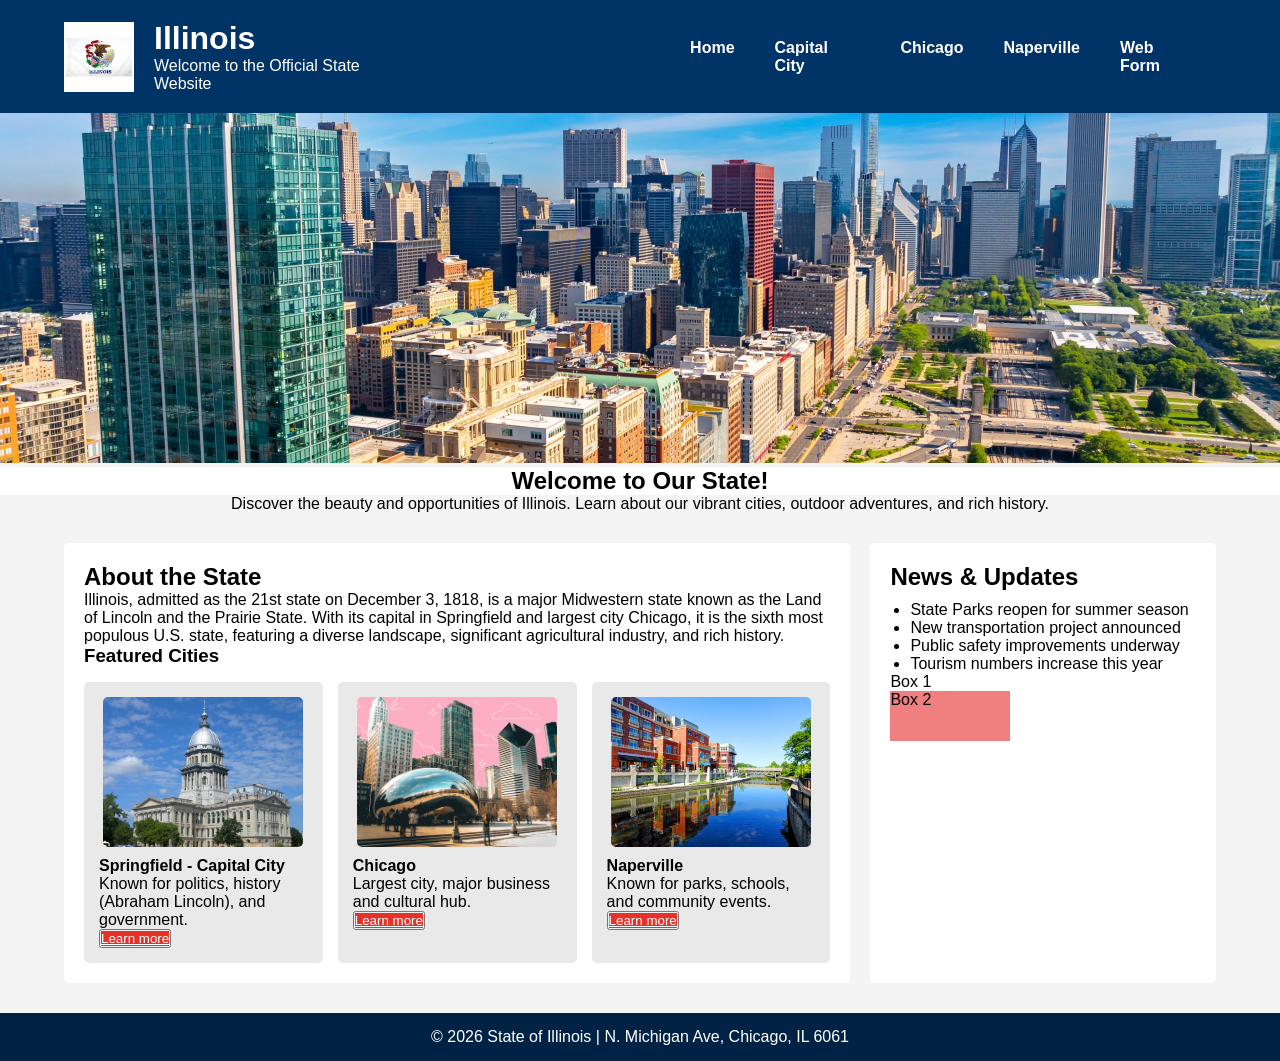
<file: index.html>
<!DOCTYPE html>
<html lang="en">

<head>
    <meta charset="UTF-8">
    <title>Illinois State - Home</title>
    <link rel="stylesheet" href="css/styles.css">
</head>

<body>

    <!-- HEADER -->
    <header class="top-header">
        <div class="header-content">
            <img src="static/image/IMG_2463.WEBP" alt="illinois State Logo" class="logo">
            <div>
                <h1>Illinois</h1>

                <p>Welcome to the Official State Website</p>
            </div>
            <nav class="nav-position">
                <ul>
                    <li><a href="index.html">Home</a></li>
                    <li><a href="capitalcity.html">Capital City</a></li>
                    <li><a href="chicago.html">Chicago</a></li>
                    <li><a href="naperville.html">Naperville</a></li>
                    <li><a href="webform.html">Web Form</a></li>
                </ul>
            </nav>

        </div>


    </header>

    <!-- NAVIGATION -->

    <!-- Sate IMAGE -->
    <nav class="hero">
        <img src="static/image/IMG_2479.JPG" alt="Beautiful Illinois Landscape">
        <div class="welcome">
            <h2 id="main-message">Welcome to Our State!</h2>
            <p>
                Discover the beauty and opportunities of Illinois.
                Learn about our vibrant cities, outdoor adventures,
                and rich history.
            </p>

        </div>

    </nav>


    <!-- MAIN CONTENT AREA -->
    <div class="container">

        <!-- SECTION -->
        <section>
            <h2>About the State</h2>
            <p>
                Illinois, admitted as the 21st state on December 3, 1818, is a major Midwestern state known as the Land
                of Lincoln and the Prairie State.
                With its capital in Springfield and largest city Chicago, it is the sixth most populous U.S. state,
                featuring a diverse landscape, significant
                agricultural industry, and rich history.
            </p>

            <h3>Featured Cities</h3>
            <div class="cities">
                <div class="city-card">
                    <img src="static/image/capitalcity.jpg" alt="Springfield Capital city image" class="city-image">
                    <h4>Springfield - Capital City</h4>
                    <p>Known for politics, history (Abraham Lincoln), and government.</p>
                    <button><a href="capitalcity.html">Learn more</a></button>
                </div>

                <div class="city-card">
                    <img src="static/image/IMG_2477.JPG" alt="Chicago image" class="city-image">
                    <h4>Chicago</h4>
                    <p>Largest city, major business and cultural hub.</p>
                    <button><a href="chicago.html">Learn more</a></button>
                </div>

                <div class="city-card">
                    <img src="static/image/IMG_2478.JPG" alt="Naperville  image" class="city-image">
                    <h4>Naperville </h4>
                    <p>Known for parks, schools, and community events.</p>
                    <button><a href="naperville.html">Learn more</a></button>
                </div>

        </section>

        <!-- ASIDE -->
        <aside>
            <h2>News & Updates</h2>
            <ul>
                <li>State Parks reopen for summer season</li>
                <li>New transportation project announced</li>
                <li>Public safety improvements underway</li>
                <li>Tourism numbers increase this year</li>
            </ul>

                <div class="box1">Box 1</div>
                <div class="box2">Box 2</div>

               
            <br/>

            <h2>
                

            </h2>

        </aside>

    </div>


    <!-- FOOTER -->
    <footer>
        <p>&copy; 2026 State of Illinois | N. Michigan Ave, Chicago, IL 6061 </p>
    </footer>

</body>

</html>
</file>
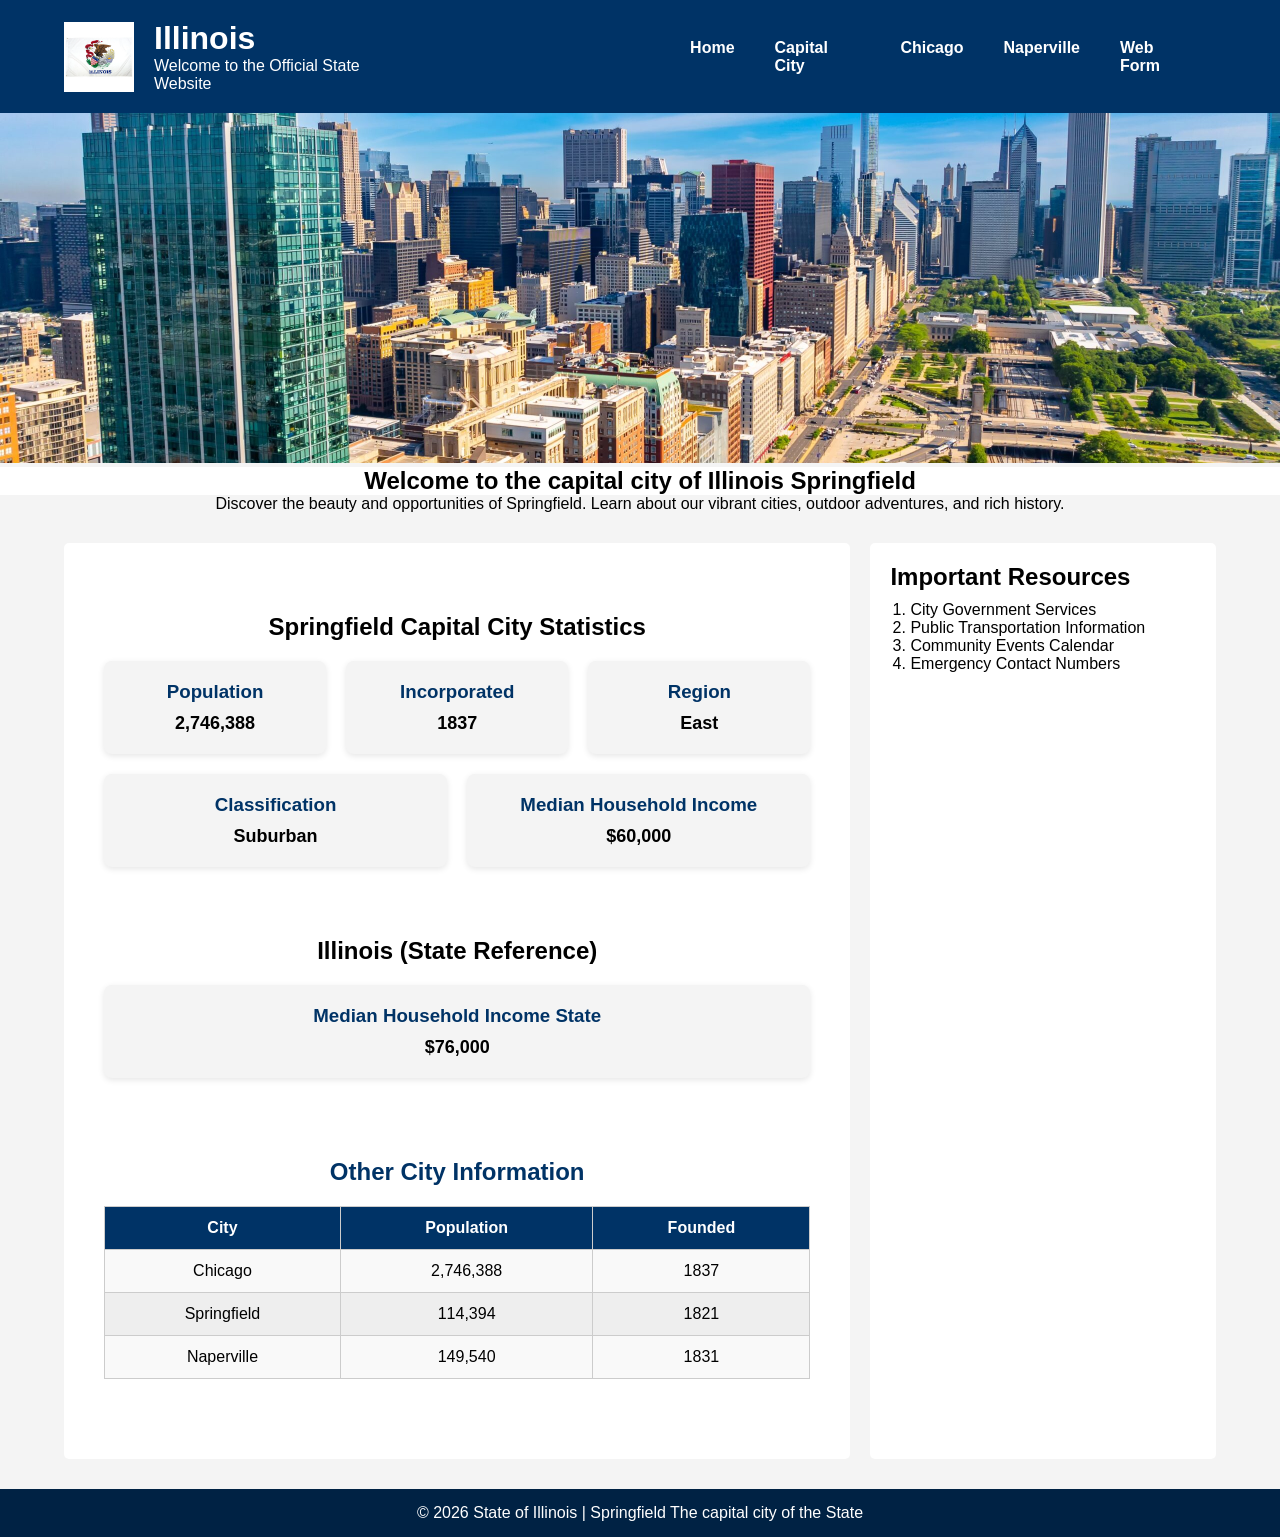
<file: capitalcity.html>
<!DOCTYPE html>
<html lang="en">

<head>
    <meta charset="UTF-8">
    <title>Capital City - Springfield</title>
    <link rel="stylesheet" href="css/styles.css">
</head>

<body>

    <!-- HEADER -->
    <header class="top-header">
        <div class="header-content">
            <img src="static/image/IMG_2463.WEBP" alt="illinois State Logo" class="logo">
            <div>
                <h1>Illinois</h1>
                <p>Welcome to the Official State Website</p>
            </div>

            <nav class="nav-position">
                <ul>
                    <li><a href="index.html">Home</a></li>
                    <li><a href="capitalcity.html">Capital City</a></li>
                    <li><a href="chicago.html">Chicago</a></li>
                    <li><a href="naperville.html">Naperville</a></li>
                    <li><a href="webform.html">Web Form</a></li>

                </ul>
            </nav>
        </div>


    </header>

    <!-- NAVIGATION -->


    <!-- HERO IMAGE -->
    <nav class="hero">
        <img src="static/image/IMG_2479.JPG" alt="Beautiful capital city image">
        <div class="welcome">
            <h2 id="main-message">Welcome to the capital city of Illinois <strong> Springfield </strong></h2>
            <p>
                Discover the beauty and opportunities of Springfield.
                Learn about our vibrant cities, outdoor adventures,
                and rich history.
            </p>

        </div>

    </nav>

    <!-- MAIN CONTENT AREA -->
    <div class="container">

        <section>
            <section class="city-stats">
                <h2> Springfield Capital City Statistics</h2>

                <div class="stats-container">

                    <div class="stat-box">
                        <h3>Population</h3>
                        <p>2,746,388</p>
                    </div>

                    <div class="stat-box">
                        <h3>Incorporated</h3>
                        <p>1837</p>
                    </div>

                    <div class="stat-box">
                        <h3>Region</h3>
                        <p>East</p>
                    </div>
                    <div class="stat-box">
                        <h3>Classification</h3>
                        <p>Suburban</p>
                    </div>
                    <div class="stat-box">
                        <h3> Median Household Income </h3>
                        <p>$60,000</p>
                    </div>

                </div>
            </section>

             <section class="city-stats">
                 <h2> Illinois (State Reference) </h2>

                <div class="stats-container">
                  

                    <div class="stat-box">
                        <h3> Median Household Income State</h3>
                        <p>$76,000</p>
                    </div>

                </div>
            </section>

              <section class="table-section">

                <h2>Other City Information</h2>

                <table class="city-table">
                    <thead>
                        <tr>
                            <th>City</th>
                            <th>Population</th>
                            <th>Founded</th>
                        </tr>
                    </thead>

                    <tbody>
                        <tr>
                            <td>Chicago</td>
                            <td>2,746,388</td>
                            <td>1837</td>
                        </tr>

                        <tr>
                            <td>Springfield</td>
                            <td>114,394</td>
                            <td>1821</td>
                        </tr>

                        <tr>
                            <td>Naperville</td>
                            <td>149,540</td>
                            <td>1831</td>
                        </tr>
                    </tbody>
                </table>

            </section>


        </section>
        <aside>
            <h2>Important Resources</h3>

                <ol class="aside-list">
                    <li>City Government Services</li>
                    <li>Public Transportation Information</li>
                    <li>Community Events Calendar</li>
                    <li>Emergency Contact Numbers</li>
                </ol>
        </aside>

    </div>

    <!-- FOOTER -->
    <footer>
        <p>&copy; 2026 State of Illinois | Springfield The capital city of the State </p>
    </footer>

</body>

</html>
</file>
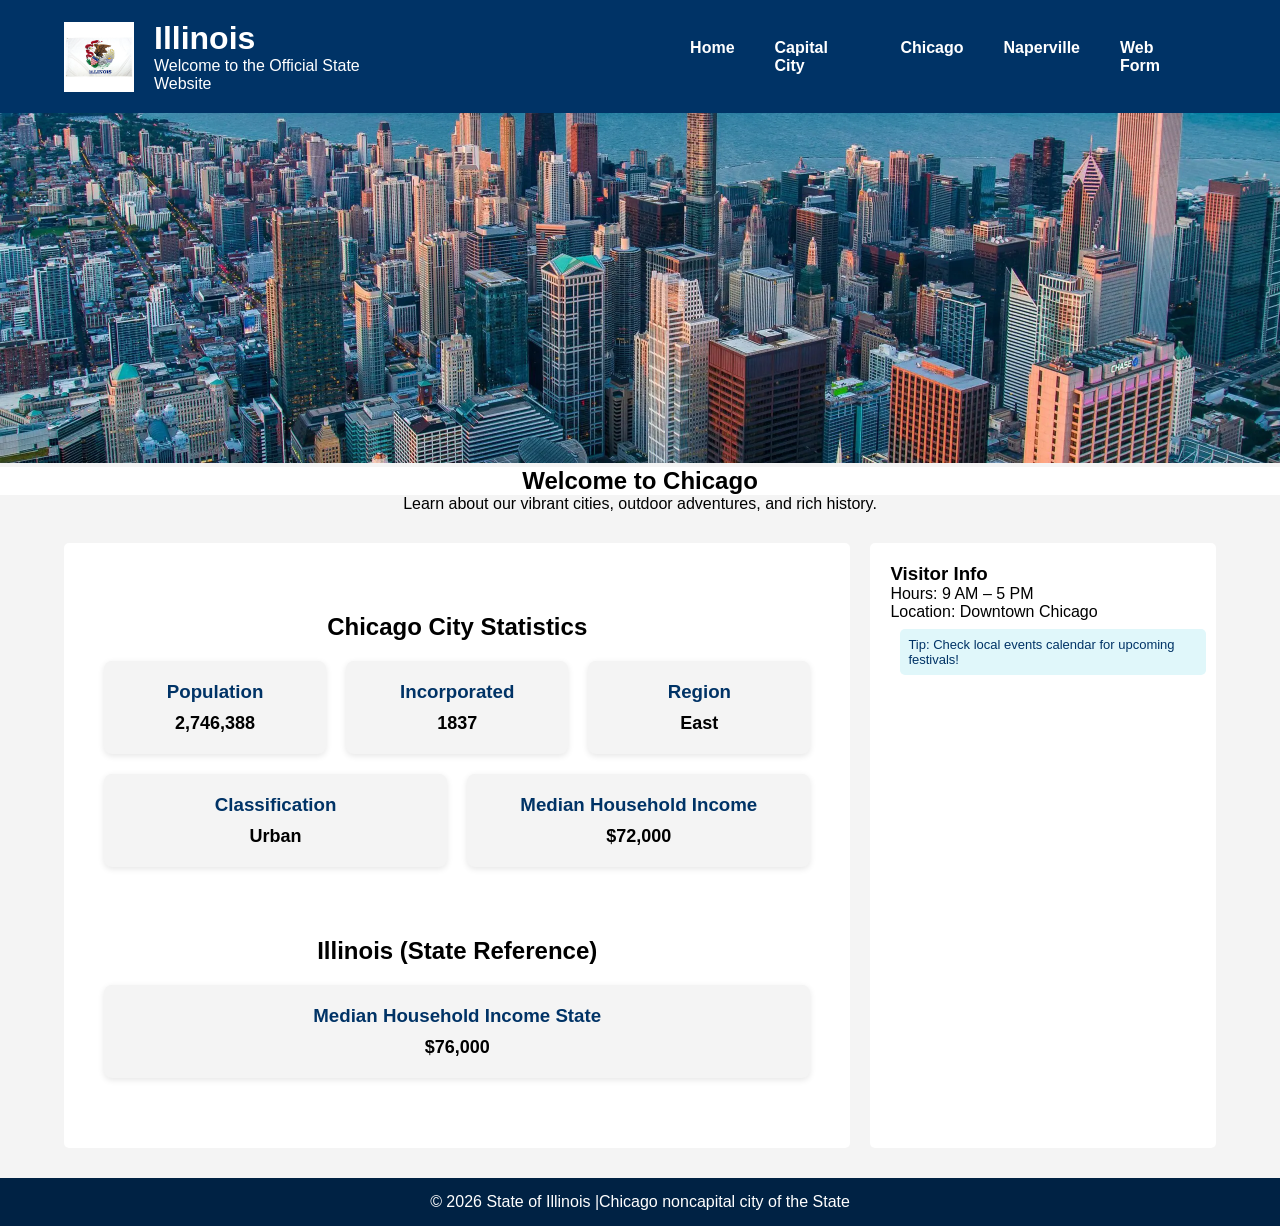
<file: chicago.html>
<!DOCTYPE html>
<html lang="en">

<head>
    <meta charset="UTF-8">
    <title>NonCapital City - Chicago</title>
    <link rel="stylesheet" href="css/styles.css">
</head>

<body>

    <!-- HEADER -->
    <header class="top-header">
        <div class="header-content">
            <img src="static/image/IMG_2463.WEBP" alt="illinois State Logo" class="logo">
            <div>
                <h1>Illinois</h1>
                <p> Welcome to the Official State Website </p>
            </div>

            <nav class="nav-position">
                <ul>
                    <li><a href="index.html">Home</a></li>
                    <li><a href="capitalcity.html">Capital City</a></li>
                    <li><a href="chicago.html">Chicago</a></li>
                    <li><a href="naperville.html">Naperville</a></li>
                    <li><a href="webform.html">Web Form</a></li>

                </ul>
            </nav>
        </div>


    </header>

    <!-- NAVIGATION -->


    <!-- HERO IMAGE -->
    <nav class="hero">
        <img src="static/image/IMG_2476.WEBP" alt="Beautiful image Chicago">
        <div class="welcome">
            <h2 id="main-message">Welcome to <strong> Chicago </strong></h2>
            <p>
                Learn about our vibrant cities, outdoor adventures,
                and rich history.
            </p>

        </div>

    </nav>

    <!-- MAIN CONTENT AREA -->
    <div class="container">

        <section>
            <section class="city-stats">
                <h2>Chicago City Statistics</h2>

                <div class="stats-container">

                    <div class="stat-box">
                        <h3>Population</h3>
                        <p>2,746,388</p>
                    </div>

                    <div class="stat-box">
                        <h3>Incorporated</h3>
                        <p>1837</p>
                    </div>

                    <div class="stat-box">
                        <h3>Region</h3>
                        <p>East</p>
                    </div>
                    <div class="stat-box">
                        <h3>Classification</h3>
                        <p>Urban</p>
                    </div>
                    <div class="stat-box">
                        <h3>Median Household Income</h3>
                        <p>$72,000</p>
                    </div>

                </div>
            </section>
              <section class="city-stats">
                 <h2> Illinois (State Reference) </h2>

                <div class="stats-container">
                  

                    <div class="stat-box">
                        <h3> Median Household Income State</h3>
                        <p>$76,000</p>
                    </div>

                </div>
            </section>
        </section>
        <aside>
            <div>
                <h3>Visitor Info</h3>

                <p>Hours: 9 AM – 5 PM</p>
                <p>Location: Downtown Chicago</p>

                <div class="relative-note">
                    Tip: Check local events calendar for upcoming festivals!
                </div>
            </div>

        </aside>

    </div>

    <!-- FOOTER -->
    <footer>
        <p>&copy; 2026 State of Illinois |Chicago noncapital city of the State </p>
    </footer>

</body>

</html>
</file>
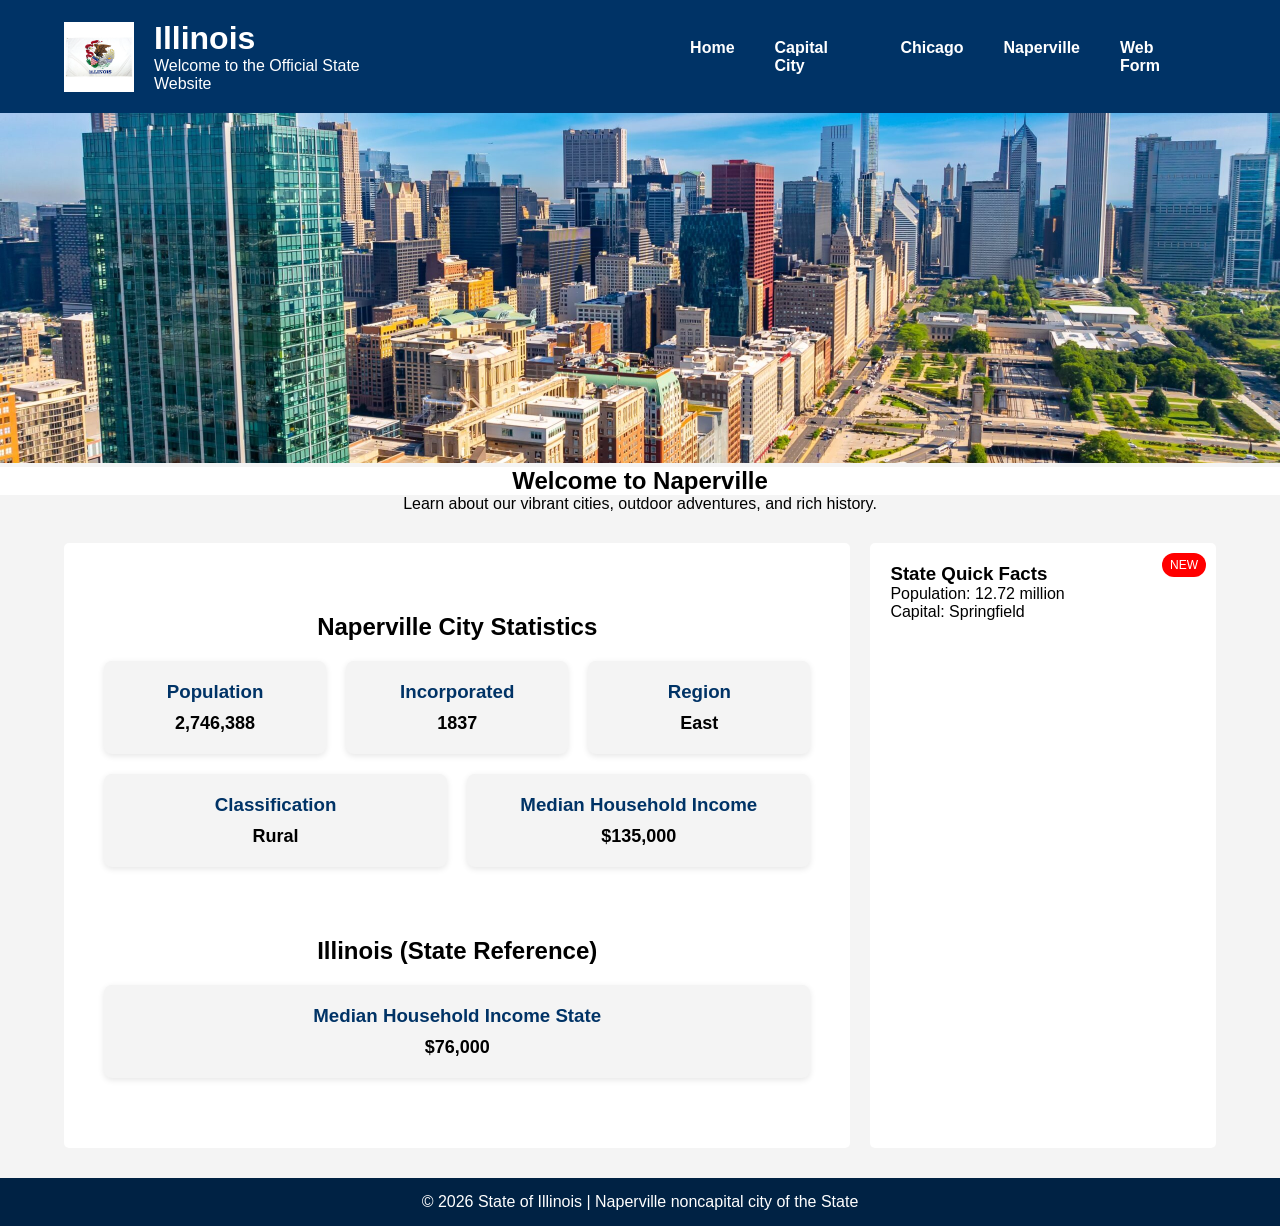
<file: naperville.html>
<!DOCTYPE html>
<html lang="en">

<head>
    <meta charset="UTF-8">
    <title>NonCapital City - Naperville</title>
    <link rel="stylesheet" href="css/styles.css">
</head>

<body>

    <!-- HEADER -->
    <header class="top-header">
        <div class="header-content">
            <img src="static/image/IMG_2463.WEBP" alt="illinois State Logo" class="logo">
            <div>
                <h1>Illinois</h1>
                <p>Welcome to the Official State Website</p>
            </div>

            <nav class="nav-position">
                <ul>
                    <li><a href="index.html">Home</a></li>
                    <li><a href="capitalcity.html">Capital City</a></li>
                    <li><a href="chicago.html">Chicago</a></li>
                    <li><a href="naperville.html">Naperville</a></li>
                    <li><a href="webform.html">Web Form</a></li>

                </ul>
            </nav>
        </div>


    </header>

    <!-- NAVIGATION -->


    <!-- HERO IMAGE -->
    <nav class="hero">
        <img src="static/image/IMG_2479.JPG" alt="Beautiful image Naperville">
        <div class="welcome">
            <h2 id="main-message">Welcome to <strong> Naperville </strong></h2>
            <p>
                Learn about our vibrant cities, outdoor adventures,
                and rich history.
            </p>

        </div>

    </nav>

    <!-- MAIN CONTENT AREA -->
    <div class="container">

        <section>
            <section class="city-stats">
                <h2>Naperville City Statistics</h2>

                <div class="stats-container">

                    <div class="stat-box">
                        <h3>Population</h3>
                        <p>2,746,388</p>
                    </div>

                    <div class="stat-box">
                        <h3>Incorporated</h3>
                        <p>1837</p>
                    </div>

                    <div class="stat-box">
                        <h3>Region</h3>
                        <p>East</p>
                    </div>
                    <div class="stat-box">
                        <h3>Classification</h3>
                        <p>Rural</p>
                    </div>
                    <div class="stat-box">
                        <h3>Median Household Income</h3>
                        <p>$135,000</p>
                    </div>

                </div>
            </section>
            
             <section class="city-stats">
                 <h2> Illinois (State Reference) </h2>

                <div class="stats-container">
                  

                    <div class="stat-box">
                        <h3> Median Household Income State</h3>
                        <p>$76,000</p>
                    </div>

                </div>
            </section>
        </section>
        <aside>
            <div class="sidebar">
                <h3>State Quick Facts</h3>

                <p>Population: 12.72 million</p>
                <p>Capital: Springfield</p>

               
                <span class="badge">NEW</span>

            </div>
        </aside>

    </div>

    <!-- FOOTER -->
    <footer>
        <p>&copy; 2026 State of Illinois | Naperville noncapital city of the State </p>
    </footer>

</body>

</html>
</file>
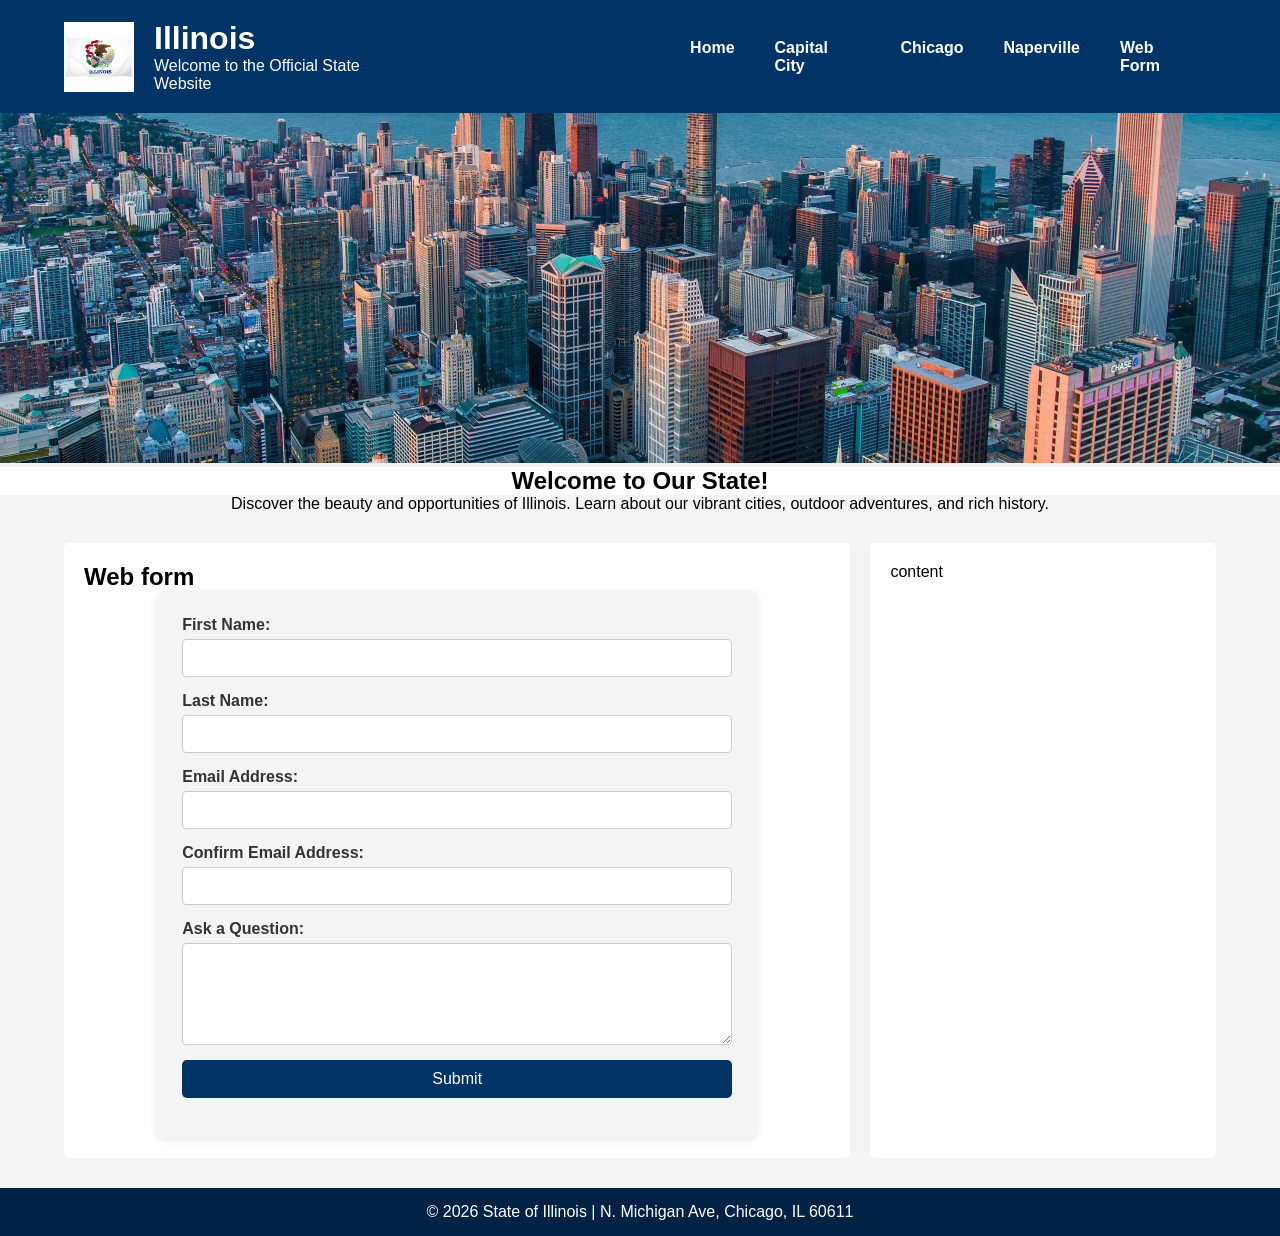
<file: webform.html>
<!DOCTYPE html>
<html lang="en">

<head>
    <meta charset="UTF-8">
    <title>Illinois State - Web Form</title>
    <link rel="stylesheet" href="css/styles.css">
    <link rel="stylesheet" href="css/webformstyle.css">
</head>

<body>

    <!-- HEADER -->
    <header class="top-header">
        <div class="header-content">
            <img src="static/image/IMG_2463.WEBP" alt="illinois State Logo" class="logo">
            <div>
                <h1>Illinois</h1>
                <p>Welcome to the Official State Website</p>
            </div>

            <nav class="nav-position">
                <ul>
                    <li><a href="index.html">Home</a></li>
                    <li><a href="capitalcity.html">Capital City</a></li>
                    <li><a href="chicago.html">Chicago</a></li>
                    <li><a href="naperville.html">Naperville</a></li>
                    <li><a href="webform.html">Web Form</a></li>
                </ul>
            </nav>
        </div>


    </header>

    <!-- NAVIGATION -->


    <!-- HERO IMAGE -->
    <nav class="hero">
        <img src="static/image/IMG_2476.WEBP" alt="Beautiful Illinois Landscape">
        <div class="welcome">
            <h2 id="main-message">Welcome to Our State!</h2>
            <p>
                Discover the beauty and opportunities of Illinois.
                Learn about our vibrant cities, outdoor adventures,
                and rich history.

        </div>

    </nav>

    <!-- MAIN CONTENT AREA -->
    <div class="container">

        <!-- SECTION -->
        <section>
            <h2>Web form</h2>

            <form class="contact-form" onsubmit="return validateEmailForm()" action="#" method="post">

                <!-- First Name -->
                <div class="form-row">
                    <label for="firstName">First Name:</label>
                    <input type="text" id="firstName" name="firstName" required>
                </div>

                <!-- Last Name -->
                <div class="form-row">
                    <label for="lastName">Last Name:</label>
                    <input type="text" id="lastName" name="lastName" required>
                </div>

                <!-- Email Address -->
                <div class="form-row">
                    <label for="email">Email Address:</label>
                    <input type="email" id="email" name="email" required>
                </div>

                <!-- Confirm Email -->
                <div class="form-row">
                    <label for="confirmEmail">Confirm Email Address:</label>
                    <input type="email" id="confirmEmail" name="confirmEmail" required>
                </div>

                <!-- Question Text Area -->
                <div class="form-row">
                    <label for="question">Ask a Question:</label>
                    <textarea id="question" name="question" rows="5" required></textarea>
                </div>

                <!-- Submit Button -->
                <div class="form-row">
                    <button type="submit"  class="submit-btn">Submit</button>
                </div>

            </form>

        </section>

        <!-- ASIDE -->
        <aside>
            <p>content</p>
        </aside>

    </div>

    <!-- FOOTER -->
    <footer>
        <p>&copy; 2026 State of Illinois | N. Michigan Ave, Chicago, IL 60611 </p>
    </footer>

    <script>
        function validateEmailForm() {
            var confirmEmail = document.getElementById("confirmEmail").value;

            var email = document.getElementById("email").value;

            if (confirmEmail !== email) {
                alert("Email addresses do not match. Please Correct your entry.");
                return false; 
            }
             alert("Thank you for contacting us. A member of the state team will analyze your request and connect with you soon.");
            return true; 
        }
    </script>

</body>

</html>
</file>
<file: css/styles.css>
/* Reset */
* {
    margin: 0;
    padding: 0;
    box-sizing: border-box;
}

/*.  one font-family declaration used at least once in the HTML files */
body {
    font-family: Arial, sans-serif;
    background-color: #f4f4f4;
}

/* HEADER */
.top-header {
    background-color: #003366;
    color: white;
    padding: 20px 0;
}

.header-content {
    width: 90%;
    margin: auto;
    display: flex;
    align-items: center;
    gap: 20px;
}

.logo {
    width: 70px;
    height: auto;
}

/* NAVIGATION */
.nav-position {
    margin-left: 20%;
    /* space between logo and nav menu */
    display: flex;
    justify-content: center;
}


nav ul {
    list-style: none;
    display: flex;

}

nav ul li {
    margin: 15px 20px;
}

nav ul li a {
    color: white;
    text-decoration: none;
    font-weight: bold;
}

/*.  a :hover pseudo-class to create a rollover effect for the navigation links*/
nav ul li a:hover {
    text-decoration: underline;
    background-color: #E5332A;
    /* red rollover effect */
}


/* HERO IMAGE */
.hero img {
    width: 100%;
    height: 350px;
    object-fit: cover;
}

.welcome {
    text-align: center;
    /* used to align the text welcome our state*/
}

/* LAYOUT */
.container {
    display: flex;
    width: 90%;
    margin: 30px auto;
    gap: 20px;
}

/* SECTION */
section {
    flex: 3;
    background-color: white;
    padding: 20px;
    border-radius: 5px;
}

/* CITY CARDS */
.cities {
    display: flex;
    gap: 15px;
    margin-top: 15px;
}

/* • one of each of the following types of CSS selectors: 
 a functioning class selector that is used twice on the same HTML page */
.city-card {
    background-color: #e9e9e9;
    padding: 15px;
    border-radius: 5px;
    flex: 1;
}

/* Buttons for CTA */
.city-card a {
    background-color: #E5332A;
    /* Illinois red */
    color: white;
}

.city-card a:hover {
    background-color: #B71C1C;
    /* darker red on hover */
}

.city-card img.city-image {
    width: 200px;
    /* fixed width */
    height: 150px;
    /* fixed height */
    object-fit: cover;
    /* crop image to fit without distortion */
    display: block;
    /* makes margin auto work */
    margin: 0 auto 10px;
    /* centers the image horizontally and adds bottom spacing */
    border-radius: 5px;
    /* optional rounded corners */
}

/* CITY STATISTICS SECTION */
.city-stats {
    margin: 30px 0;
}

.city-stats h2 {
    text-align: center;
    margin-bottom: 20px;
}

/* Container holding all stat boxes */
.stats-container {
    display: flex;
    justify-content: space-between;
    gap: 20px;
    flex-wrap: wrap;
}

/* Individual stat box */
.stat-box {
    flex: 1;
    min-width: 200px;
    background-color: #f4f4f4;
    padding: 20px;
    border-radius: 8px;
    text-align: center;
    box-shadow: 0 2px 6px rgba(0, 0, 0, 0.1);
}

.stat-box h3 {
    margin-bottom: 10px;
    color: #003366;
    /* your header blue */
}

.stat-box p {
    font-size: 18px;
    font-weight: bold;
}


/* TABLE SECTION */
.table-section {
    margin: 40px 0;
}

.table-section h2 {
    text-align: center;
    margin-bottom: 20px;
    color: #003366;
}

/* TABLE STYLE */
.city-table {
    width: 100%;
    border-collapse: collapse;
    text-align: center;
    background-color: #f9f9f9;
}

.city-table th,
.city-table td {
    border: 1px solid #ccc;
    padding: 12px;
}

.city-table th {
    background-color: #003366;
    color: white;
}

.city-table tr:nth-child(even) {
    background-color: #eeeeee;
}

.city-table tr:hover {
    background-color: #dfe6f0;
}

/*  a float property to position one HTML element within the website to the side of another element */
aside {
    float: right;
    /* REQUIRED float property */
    width: 30%;
    background-color: #ffffff;
    padding: 20px;
    border-radius: 5px;
}
/* new  Revised 
a float property to position one HTML element within the website 
to the side of another element 
.box1 {
    float: right;
    width: 120px;
    height: 50px;
    background-color: lightblue;
    margin-right: 10px;
}*/

.box2 {
    width: 120px;
    height: 50px;
    background-color: lightcoral;
}



aside ul {
    margin-top: 10px;
    padding-left: 20px;
}

aside ol {
    margin-top: 10px;
    padding-left: 20px;
}

/*.  absolute positioning on one page that changes the position of an element*/
.sidebar {
    position: relative;
}

/* ABSOLUTE POSITIONING FOR ONE ELEMENT */
.badge {
    position: absolute;
    top: -10px;
    right: -10px;

    background-color: red;
    color: white;
    padding: 5px 8px;
    font-size: 12px;
    border-radius: 50px;
}

/* relative positioning on one page that changes the position of an element */
.relative-note {
    position: relative;
    top: 8px;
    left: 10px;

    background-color: #e0f7fa;
    padding: 8px;
    border-radius: 5px;
    font-size: 13px;
    color: #003366;
}

/* one of each of the following types of CSS selectors:
•   a functioning id selector used at least once on the website 
*/

#main-message {
    background-color: white;
}

/*.  one of each of the following types of CSS selectors:
•   a functioning element selector that is used at least once on the website */
footer {
    background-color: #002244;
    color: white;
    text-align: center;
    padding: 15px;
    margin-top: 20px;
}
</file>
<file: css/webformstyle.css>
/* CONTACT SECTION */
.contact-section {
    margin: 40px 0;
}

.contact-section h2 {
    text-align: center;
    margin-bottom: 20px;
    color: #003366; /* your header blue */
}

/* FORM CONTAINER */
.contact-form {
    max-width: 600px;
    margin: 0 auto;               /* center the form */
    background-color: #f4f4f4;
    padding: 25px;
    border-radius: 8px;
    box-shadow: 0 2px 8px rgba(0,0,0,0.1);
}

/* EACH FORM ROW */
.form-row {
    display: flex;
    flex-direction: column;
    margin-bottom: 15px;
}
/* LABELS */
.form-row label {
    margin-bottom: 5px;
    font-weight: bold;
    color: #333;
}

/* INPUTS & TEXTAREA */
.form-row input,
.form-row textarea {
    padding: 10px;
    border: 1px solid #ccc;
    border-radius: 4px;
    font-size: 14px;
}

/* FOCUS EFFECT */
.form-row input:focus,
.form-row textarea:focus {
    outline: none;
    border-color: #003366;
}

/* SUBMIT BUTTON */
.submit-btn {
    background-color: #003366;
    color: white;
    padding: 10px;
    border: none;
    border-radius: 5px;
    font-size: 16px;
    cursor: pointer;
}

.submit-btn:hover {
    background-color: #002244;
}
</file>
